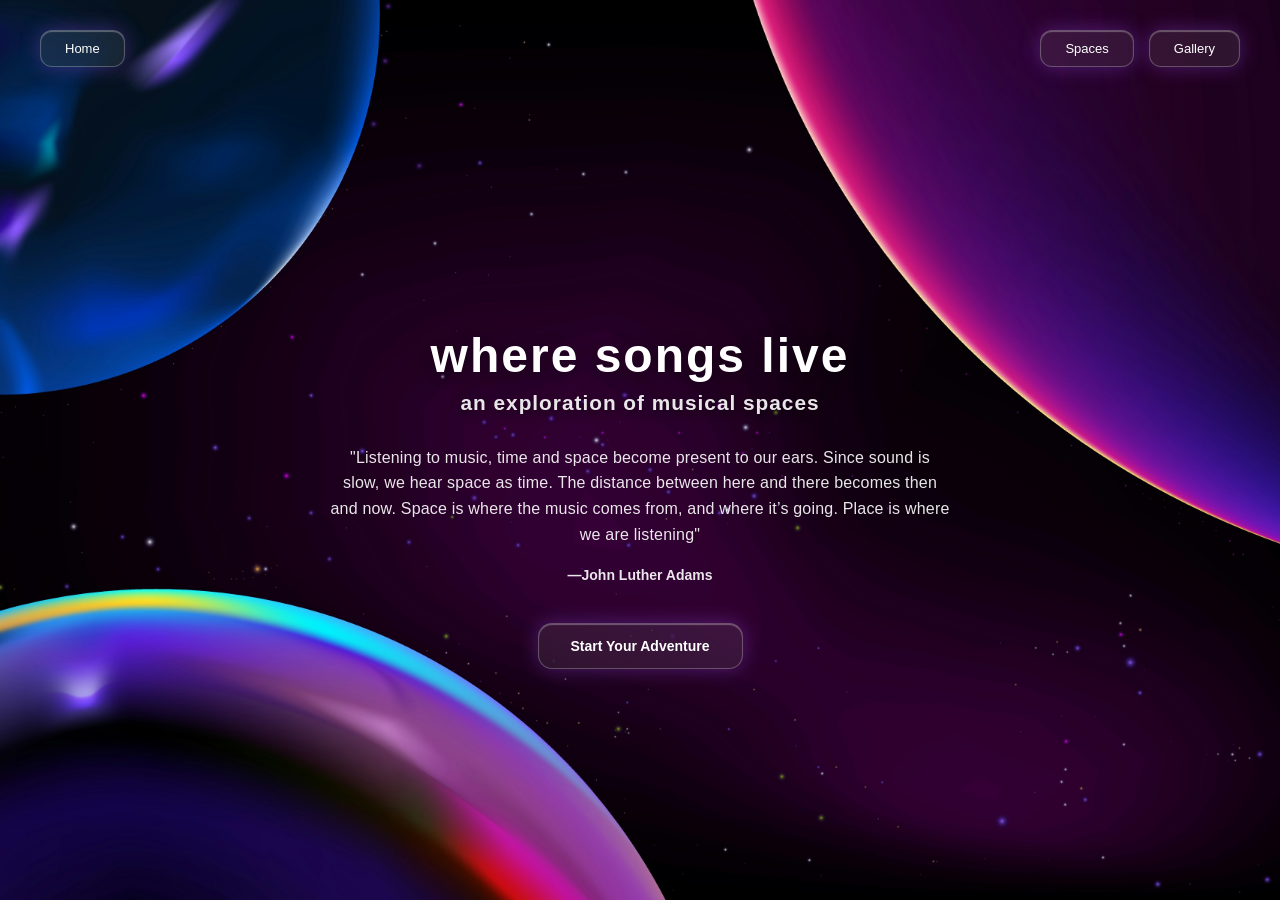
<file: index.html>
<!DOCTYPE html>
<html lang="en">
<head>
    <meta charset="UTF-8">
    <meta name="viewport" content="width=device-width, initial-scale=1.0">
    <title>Glassmorphism Layout</title>
    <link rel="stylesheet" href="style.css">
</head>
<body>

    <div class="background-container">
       
        <header>
            <div class="nav-left">
                <a href="#" class="glass-btn">Home</a>
            </div>
            <div class="nav-right">
                <a href="#" class="glass-btn">Spaces</a>
                <a href="#" class="glass-btn">Gallery</a>
            </div>

        </header>

       
        <main>
            
            <div class="index-title-container">
  <h1 class="main-title">where songs live</h1>
  <p class="subtitle-quote">an exploration of musical spaces</p>
</div>
            <div class="quote-container">
                <p class="quote-text">
                    "Listening to music, time and space become present to our ears. Since sound is slow, we hear space as time. The distance between here and there becomes then and now. Space is where the music comes from, and where it’s going. Place is where we are listening"
                </p>
                <p class="quote-author">—John Luther Adams</p>
                
                <a href="pages/adventure.html" class="glass-btn cta-btn">Start Your Adventure</a>
            </div>
        </main>

    </div>

</body>
</html>
</file>
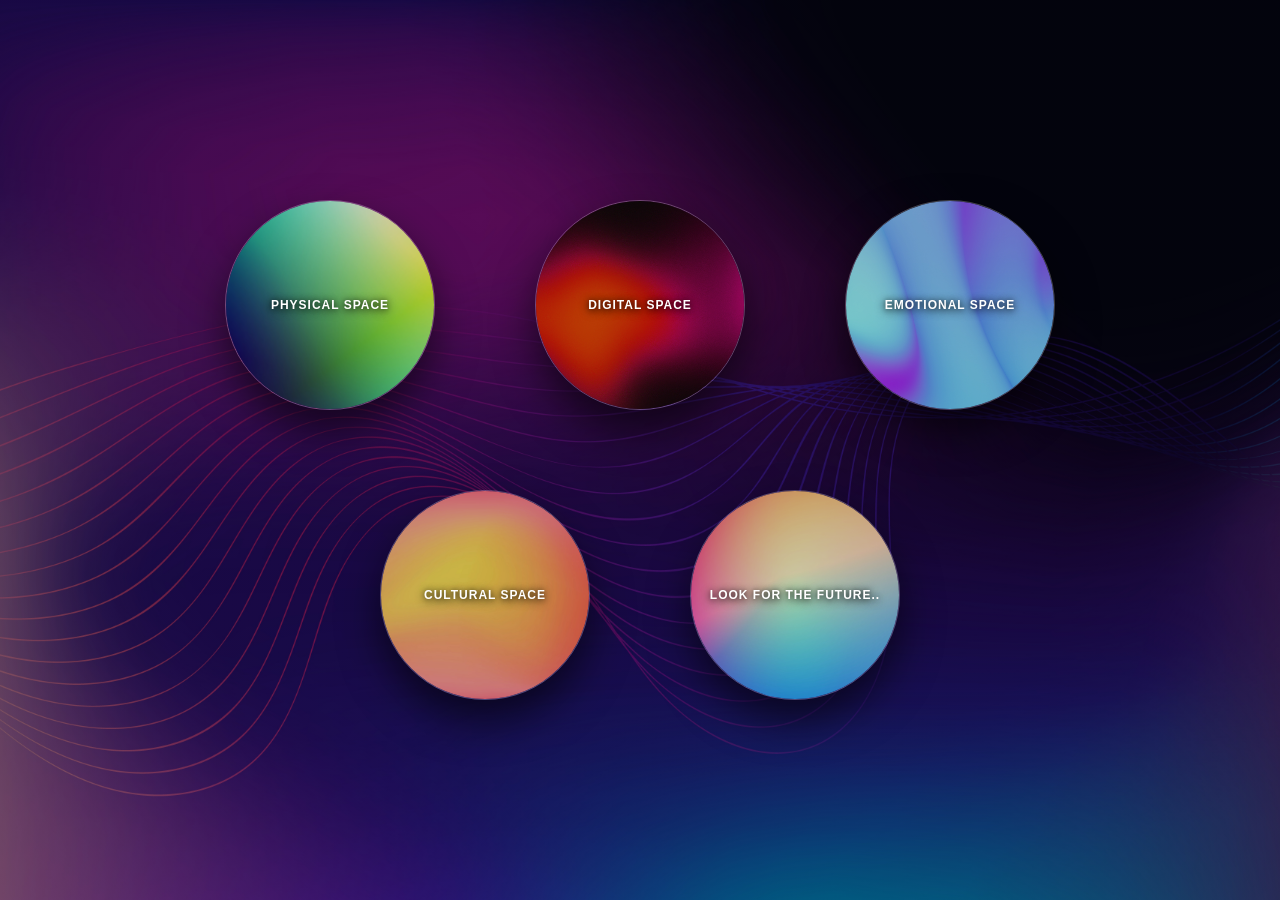
<file: pages/adventure.html>
<!DOCTYPE html>
<html lang="en">
<head>
  <meta charset="UTF-8">
  <meta name="viewport" content="width=device-width, initial-scale=1.0">
  <title>Spaces</title>
  <link rel="stylesheet" href="../pages/style.css">
</head>
<body>

  <div class="circle-grid">
   
    <div class="grid-row">
      <a href="physical.html" class="space-circle">
        <img src="../Images/gradientcircle1.jpg" alt="Physical Space" class="circle-img">
        <span class="space-title">Physical Space</span>
      </a>
      <a href="digital.html" class="space-circle">
        <img src="../Images/gradientcircle2.jpg" alt="Digital Space" class="circle-img">
        <span class="space-title">Digital Space</span>
      </a>
      <a href="emotional.html" class="space-circle">
        <img src="../Images/gradientcircle3.jpg" alt="Emotional Space" class="circle-img">
        <span class="space-title">Emotional Space</span>
      </a>
    </div>

   
    <div class="grid-row">
      <a href="cultural.html" class="space-circle">
        <img src="../Images/gradientcircle4.jpg" alt="Cultural Space" class="circle-img">
        <span class="space-title">Cultural Space</span>
      </a>
      <a href="future.html" class="space-circle">
        <img src="../Images/gradientcircle5.jpg" alt="Future Space" class="circle-img">
        <span class="space-title">Look For The Future..</span>
      </a>
    </div>
  </div>

</body>
</html>
</file>
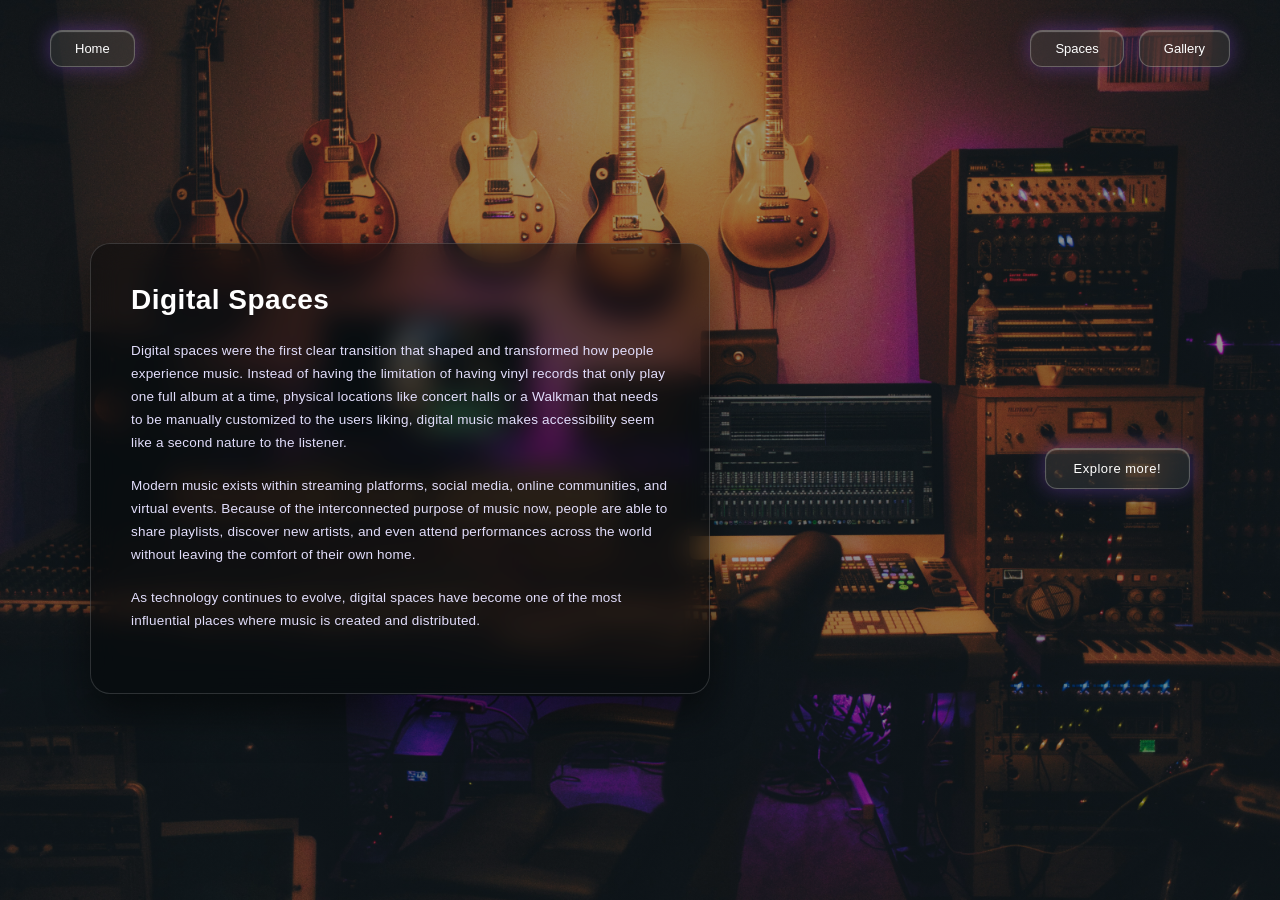
<file: pages/digital.html>
<!DOCTYPE html>
<html lang="en">
<head>
  <meta charset="UTF-8">
  <meta name="viewport" content="width=device-width, initial-scale=1.0">
  <title>Digital Spaces</title>
  <link rel="stylesheet" href="../pages/style.css">
</head>
<body class="digital-page">

  <!-- Top Navigation Bar -->
  <nav class="top-nav">
    <a href="../index.html" class="glass-btn">Home</a>
    <div class="nav-right">
      <a href="../pages/adventure.html" class="glass-btn">Spaces</a>
      <a href="gallery.html" class="glass-btn">Gallery</a>
    </div>
  </nav>

 
  <main class="middle-layout-container">
    <div class="content-card">
      <div class="text-block">
        <h1 class="page-heading">Digital Spaces</h1>
        <p class="page-text">
          Digital spaces were the first clear transition that shaped and transformed how people experience music. Instead of having the limitation of having vinyl records that only play one full album at a time, physical locations like concert halls or a Walkman that needs to be manually customized to the users liking, digital music makes accessibility seem like a second nature to the listener.
        </p>
        <p class="page-text">
          Modern music exists within streaming platforms, social media, online communities, and virtual events. Because of the interconnected purpose of music now, people are able to share playlists, discover new artists, and even attend performances across the world without leaving the comfort of their own home.
        </p>
        <p class="page-text">
          As technology continues to evolve, digital spaces have become one of the most influential places where music is created and distributed.
        </p>
      </div>
    </div>

    
    <div class="middle-explore-wrapper">
      <a href="#" class="glass-btn explore-btn">Explore more!</a>
    </div>
  </main>

</body>
</html>
</file>
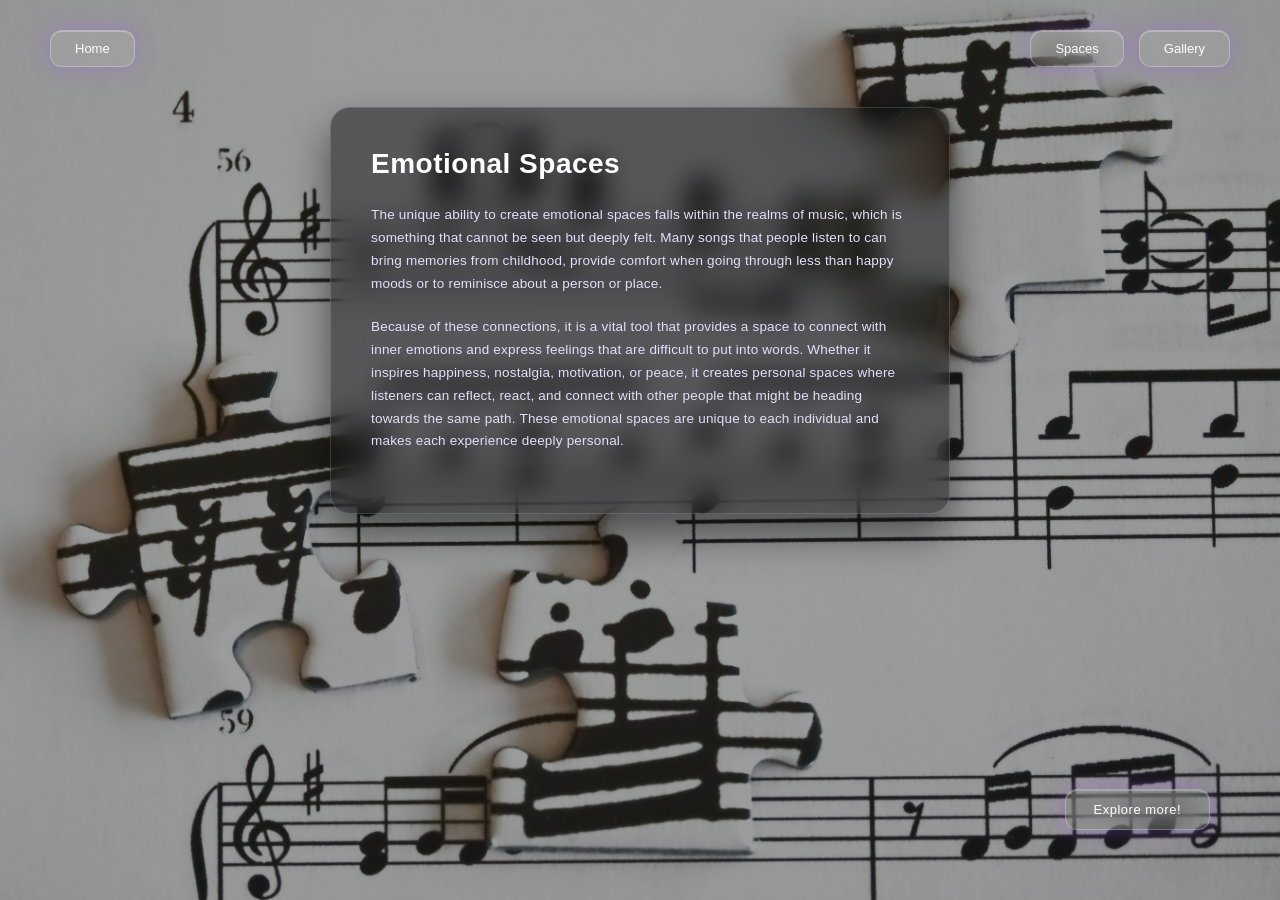
<file: pages/emotional.html>
<!DOCTYPE html>
<html lang="en">
<head>
  <meta charset="UTF-8">
  <meta name="viewport" content="width=device-width, initial-scale=1.0">
  <title>Emotional Spaces</title>
  <link rel="stylesheet" href="../pages/style.css">
</head>
<body class="emotional-page">

  <!-- Top Navigation Bar -->
  <nav class="top-nav">
    <a href="../index.html" class="glass-btn">Home</a>
    <div class="nav-right">
      <a href="../pages/adventure.html" class="glass-btn">Spaces</a>
      <a href="gallery.html" class="glass-btn">Gallery</a>
    </div>
  </nav>

  <!-- Upper-Left Aligned Text Card -->
  <main class="content-container">
    <div class="content-card">
      <div class="text-block">
        <h1 class="page-heading">Emotional Spaces</h1>
        <p class="page-text">
          The unique ability to create emotional spaces falls within the realms of music, which is something that cannot be seen but deeply felt. Many songs that people listen to can bring memories from childhood, provide comfort when going through less than happy moods or to reminisce about a person or place.
        </p>
        <p class="page-text">
          Because of these connections, it is a vital tool that provides a space to connect with inner emotions and express feelings that are difficult to put into words. Whether it inspires happiness, nostalgia, motivation, or peace, it creates personal spaces where listeners can reflect, react, and connect with other people that might be heading towards the same path. These emotional spaces are unique to each individual and makes each experience deeply personal.
        </p>
      </div>
    </div>
  </main>

  <!-- Bottom Right Explore Button -->
  <div class="explore-wrapper">
    <a href="#" class="glass-btn explore-btn">Explore more!</a>
  </div>

</body>
</html>
</file>
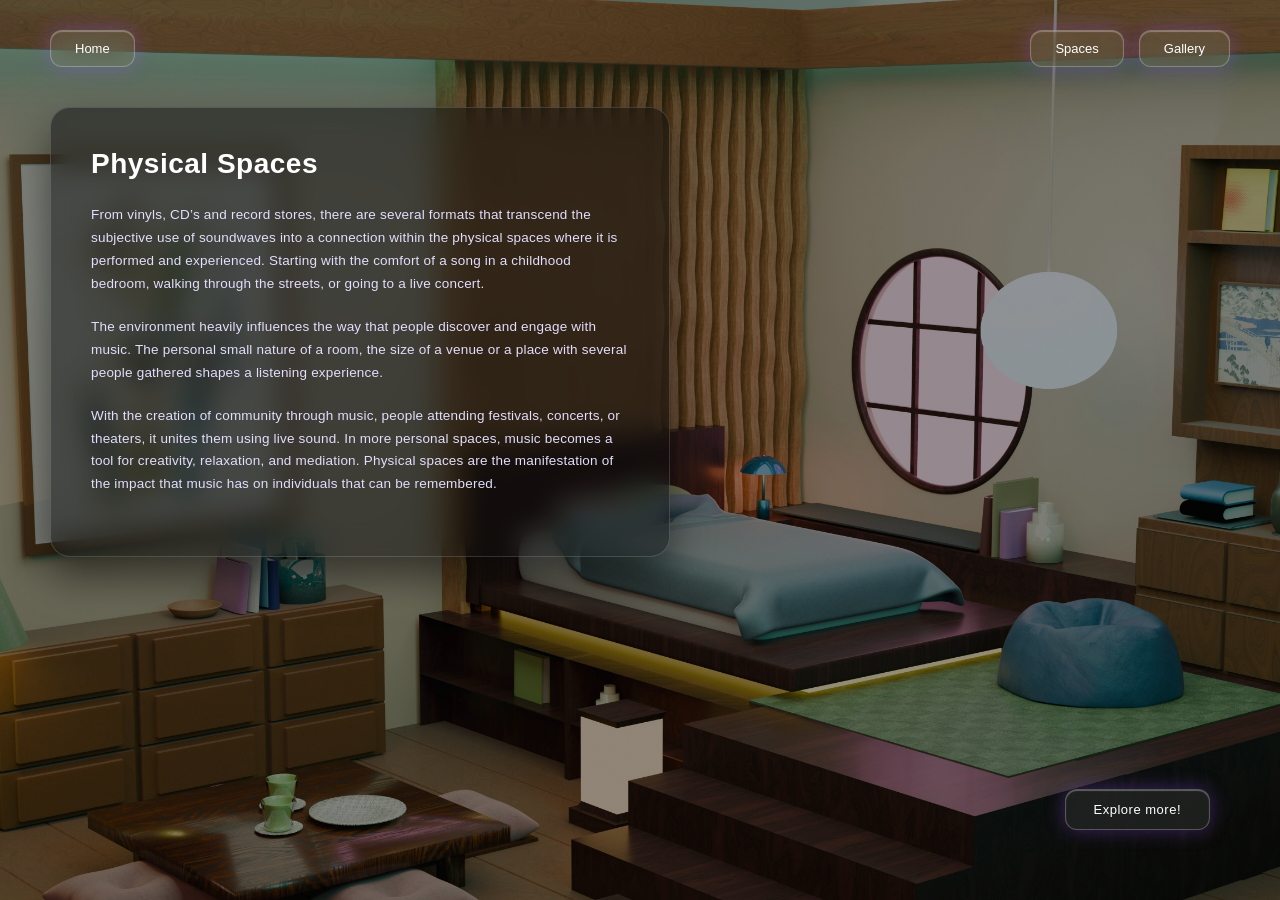
<file: pages/physical.html>
<!DOCTYPE html>
<html lang="en">
<head>
  <meta charset="UTF-8">
  <meta name="viewport" content="width=device-width, initial-scale=1.0">
  <title>Physical Spaces</title>
  <link rel="stylesheet" href="../pages/style.css">
</head><body class="physical-page">

  <!-- Top Navigation Bar -->
  <nav class="top-nav">
    <a href="../index.html" class="glass-btn">Home</a>
    <div class="nav-right">
      <a href="../pages/adventure.html" class="glass-btn">Spaces</a>
      <a href="gallery.html" class="glass-btn">Gallery</a>
    </div>
  </nav>


  <main class="content-container">
    <div class="content-card">
    <div class="text-block">
      <h1 class="page-heading">Physical Spaces</h1>
      <p class="page-text">
        From vinyls, CD’s and record stores, there are several formats that transcend the subjective use of soundwaves into a connection within the physical spaces where it is performed and experienced. Starting with the comfort of a song in a childhood bedroom, walking through the streets, or going to a live concert.
      </p>
      <p class="page-text">
        The environment heavily influences the way that people discover and engage with music. The personal small nature of a room, the size of a venue or a place with several people gathered shapes a listening experience.
      </p>
      <p class="page-text">
        With the creation of community through music, people attending festivals, concerts, or theaters, it unites them using live sound. In more personal spaces, music becomes a tool for creativity, relaxation, and mediation. Physical spaces are the manifestation of the impact that music has on individuals that can be remembered.
      </p>
      </div>
    </div>
  </main>

 
  <div class="explore-wrapper">
    <a href="physical2.html" class="glass-btn explore-btn">Explore more!</a>
  </div>

</body>
</file>
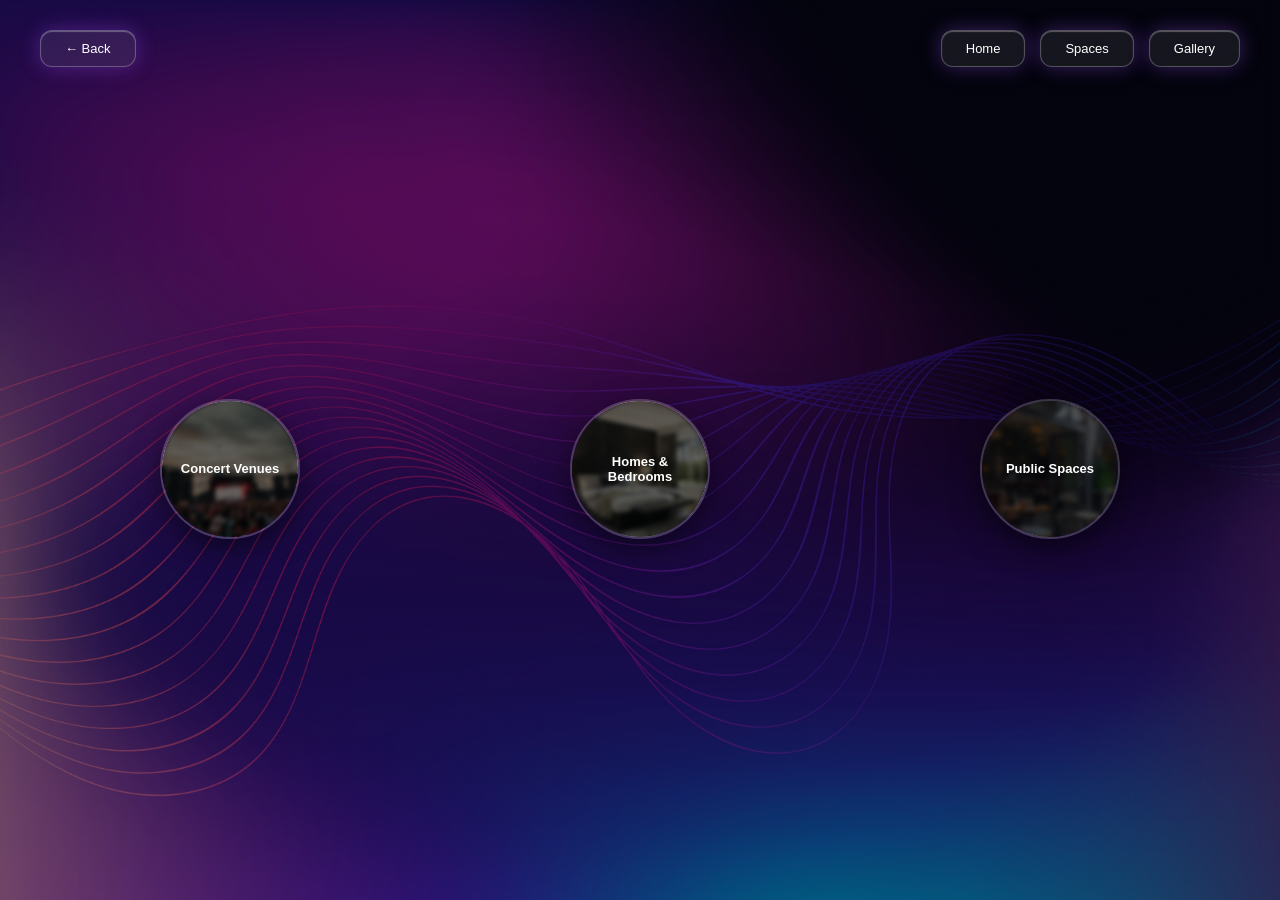
<file: pages/physical2.html>
<!DOCTYPE html>
<html lang="en">
<head>
  <meta charset="UTF-8">
  <meta name="viewport" content="width=device-width, initial-scale=1.0">
  <title>Physical Spaces - Explore</title>
  <link rel="stylesheet" href="../pages/style.css">
</head>
<body class="physical-explore-page">

  <!-- Top Navigation Bar -->
  <nav class="top-nav">
    <a href="physical.html" class="glass-btn">← Back</a>
    <div class="nav-right">
      <a href="../index.html" class="glass-btn">Home</a>
      <a href="../pages/adventure.html" class="glass-btn">Spaces</a>
      <a href="gallery.html" class="glass-btn">Gallery</a>
    </div>
  </nav>

  <!-- 3-Column Layout Container -->
  <main class="three-column-container">
    
    <!-- Column 1 -->
    <div class="column-card-group">
      <div class="circle-badge">
        <img src="../Images/concerts.jpg" alt="Concert Venues">
        <span class="circle-overlay-text">Concert Venues</span>
      </div>
      <div class="content-card">
        <p class="page-text">
          Concert venues are the most recognizable places where people are able to experience the physicality of music. Whether it is a small, local club, arenas or big productions on theaters, these spaces are designed to provide a shared space to bring an audience together to enjoy different types of music. The music is translated through acoustic and electric instruments, lighting, and stage design, providing visuals to the rather digital feel of sound.
        </p>
      </div>
    </div>

    <!-- Column 2 -->
    <div class="column-card-group">
      <div class="circle-badge">
        <img src="../Images/bedroom 2.jpg" alt="Homes & Bedrooms">
        <span class="circle-overlay-text">Homes & Bedrooms</span>
      </div>
      <div class="content-card">
        <p class="page-text">
          Before physical concerts take place, music begins with a deep curiosity inside of a home. Bedrooms, living rooms and home studios are places where people are able to create new music from people around them through speakers or simply enjoy artists inside of headphones. Many music artists are modern in a way that it is not required to record music with big budgets, but instead prefer a more personal approach by producing quality music at home. Musical spaces can appear in many ways that allow creativity in different kinds of places, whether it is small or large expensive productions.
        </p>
      </div>
    </div>

    <!-- Column 3 -->
    <div class="column-card-group">
      <div class="circle-badge">
        <img src="../Images/public places.jpg" alt="Public Spaces">
        <span class="circle-overlay-text">Public Spaces</span>
      </div>
      <div class="content-card">
        <p class="page-text">
          Music is generally part of a person's everyday life, heard in coffee shops, shopping centers, airports and even restaurants, it gives the places that people inhabit a new perspective and unique mood. Public spaces allow individuals to be exposed to different cultures, new sounds and even a place to share the same feelings with an audience. Whether it is street musicians performing in sidewalks, hearing a popular song through the park or background music in an elevator, these everyday environments show how music becomes part of the places of everyday and how it moves with people.
        </p>
      </div>
    </div>

  </main>

  <div></div>

  <script src="../pages/javascript/script.js"></script>
</body>
</html>

</body>
</html>
</file>
<file: style.css>
* {
    box-sizing: border-box;
    margin: 0;
    padding: 0;
}

body, html {
    width: 100%;
    height: 100%;
    font-family: -apple-system, BlinkMacSystemFont, "Segoe UI", Roboto, Helvetica, Arial, sans-serif;
    overflow: hidden;
    color: #ffffff;
}

.background-container {
    min-height: 100vh;
    display: flex;
    flex-direction: column; 

    background-image: url('Images/planets.jpg');
    background-size: cover;
    background-position: center;
}

header {
    width: 100%;
    padding: 30px 40px;
    display: flex;
    justify-content: space-between;
    align-items: center;
    z-index: 10;
}

.nav-right {
    display: flex;
    gap: 15px;
}

main {
    flex: 1;
    display: flex;
    justify-content: center;
    align-items: center;
    padding: 20px;
}
.index-title-container {
  display: flex;
  flex-direction: column;
  align-items: center;
  text-align: center;
  gap: 8px;
  margin-bottom: 25px;
}

.main-title {
  font-size: 3rem;
  font-weight: 700;
  letter-spacing: 2px;
  color: #FFFFFF;
  margin: 0;
  text-shadow: 0 5px 20px rgba(0, 0, 0, 0.5);
}

.subtitle-quote {
  font-size: 1.3rem;
  font-weight: bold;
  font-style: normal;
  color: rgba(255, 255, 255, 0.9);
  margin: 0;
  letter-spacing: 1px;
  text-shadow: 0 3px 10px rgba(0, 0, 0, 0.5);
}
.quote-container {
    max-width: 620px;
    text-align: center;
    display: flex;
    flex-direction: column;
    align-items: center;
}

.quote-text {
    font-size: 16px;
    line-height: 1.6;
    font-weight: 400;
    color: rgba(255, 255, 255, 0.9);
    margin-bottom: 20px;
    letter-spacing: 0.2px;
}

.quote-author {
    font-size: 14px;
    font-weight: 600;
    color: rgba(255, 255, 255, 0.9);
    margin-bottom: 40px;
}

.glass-btn {
    display: inline-block;
    text-decoration: none;
    color: #ffffff;
    font-size: 13px;
    font-weight: 500;
    padding: 10px 24px;
    border-radius: 12px;

    background: rgba(255, 255, 255, 0.08);
    backdrop-filter: blur(16px);
    -webkit-backdrop-filter: blur(16px);
    
  
    border: 1px solid rgba(255, 255, 255, 0.25);
    
  
    box-shadow: 
        0 0 20px rgba(160, 80, 255, 0.35),
        inset 0 1px 1px rgba(255, 255, 255, 0.3);
        
    transition: all 0.3s ease;
}


.cta-btn {
    font-size: 14px;
    font-weight: 600;
    padding: 14px 32px;
    border-radius: 14px;
}


.glass-btn:hover {
    background: rgba(255, 255, 255, 0.16);
    border-color: rgba(255, 255, 255, 0.45);
    box-shadow: 
        0 0 30px rgba(180, 100, 255, 0.6),
        inset 0 1px 2px rgba(255, 255, 255, 0.5);
    transform: translateY(-2px);
}

main {
  display: flex;
  flex-direction: column;
  align-items: center;
  justify-content: center;
  text-align: center;
  min-height: 80vh;
  box-sizing: border-box;
}

.index-title-container {
  display: flex;
  flex-direction: column;
  align-items: center;
  text-align: center;
  gap: 8px;
  margin-bottom: 30px;
}
</file>
<file: pages/style.css>
* {
  box-sizing: border-box;
  margin: 0;
  padding: 0;
}

/* Base Body Styles (Homepage default) */
body {
  background-image: 
    linear-gradient(rgba(4, 6, 7, 0.5), rgba(4, 6, 7, 0.5)), 
    url('../Images/soundwaves.jpg');
  
  background-color: #040607;
  background-size: cover;
  background-position: center;
  background-repeat: no-repeat;
  background-attachment: fixed;

  font-family: 'Helvetica Neue', Helvetica, Arial, sans-serif;
  color: #FFFFFF;
  min-height: 100vh;
  display: flex;
  justify-content: center;
  align-items: center;
  padding: 40px 20px;
}

/* --- HOMEPAGE CIRCLE GRID STYLES --- */

.circle-grid {
  display: flex;
  flex-direction: column;
  gap: 80px; 
  max-width: 1400px;
  width: 100%;
  align-items: center;
}

.grid-row {
  display: flex;
  justify-content: center;
  gap: 100px; 
  width: 100%;
}

/* Base Circle Style */
.space-circle {
  position: relative;
  width: 210px;
  height: 210px;
  border-radius: 50%;
  overflow: hidden; 
  
  border: 1px solid rgba(255, 255, 255, 0.25);
  box-shadow: 0 20px 40px rgba(0, 0, 0, 0.6);
  
  display: flex;
  justify-content: center;
  align-items: center;
  text-decoration: none;
  transition: transform 0.4s ease, box-shadow 0.4s ease;
  cursor: pointer;
}

.circle-img {
  position: absolute;
  top: 0;
  left: 0;
  width: 100%;
  height: 100%;
  object-fit: cover;
  filter: brightness(0.8); 
  transition: transform 0.4s ease;
}

.space-title {
  position: relative;
  z-index: 2;
  font-size: 12px;
  font-weight: 700;
  text-transform: uppercase;
  letter-spacing: 1px;
  color: #FFFFFF;
  text-align: center;
  padding: 0 15px;
  text-shadow: 0 2px 10px rgba(0, 0, 0, 0.9), 0 0 5px rgba(0, 0, 0, 0.5);
}


.space-circle:hover {
  transform: scale(1.07);
  box-shadow: 0 0 35px rgba(255, 255, 255, 0.35);
  border-color: rgba(255, 255, 255, 0.7);
}

.space-circle:hover .circle-img {
  transform: scale(1.1);
}


/* --- CONTENT PAGES LAYOUT (Physical, Digital, etc.) --- */


body.content-page {
  flex-direction: column;
  justify-content: space-between;
  align-items: stretch;
  padding: 30px 50px;
}


.top-nav {
  display: flex;
  justify-content: space-between;
  align-items: center;
  width: 100%;
}

.nav-right {
  display: flex;
  gap: 15px;
}


.glass-btn {
    display: inline-block;
    text-decoration: none;
    color: #ffffff;
    font-size: 13px;
    font-weight: 500;
    padding: 10px 24px;
    border-radius: 12px;

    background: rgba(255, 255, 255, 0.08);
    backdrop-filter: blur(16px);
    -webkit-backdrop-filter: blur(16px);
    
  
    border: 1px solid rgba(255, 255, 255, 0.25);
    
  
    box-shadow: 
        0 0 20px rgba(160, 80, 255, 0.35),
        inset 0 1px 1px rgba(255, 255, 255, 0.3);
        
    transition: all 0.3s ease;
}



.glass-btn:hover {
  background: rgba(255, 255, 255, 0.12);
  border-color: rgba(255, 255, 255, 0.5);
  transform: scale(1.05);
}


.content-container {
  display: flex;
  flex-direction: column;
  justify-content: center;
  flex: 1;
  max-width: 650px;
  margin: 40px 0;
  gap: 40px;
}

.text-block {
  text-align: left;
}

.page-heading {
  font-size: 28px;
  font-weight: 700;
  letter-spacing: 0.5px;
  margin-bottom: 24px;
  color: #FFFFFF;
}

.page-text {
  font-size: 13.5px;
  line-height: 1.7;
  color: #E2DEFC;
  margin-bottom: 20px;
  letter-spacing: 0.2px;
}


.explore-wrapper {
  display: flex;
  justify-content: flex-end;
  width: 100%;
  margin-top: auto;
  margin-bottom: 60px;
  padding-right: 20px; 
}

.explore-btn {
  padding: 12px 28px;
  font-size: 13px;
  letter-spacing: 0.5px;
}


body.physical-page {
  background-image: 
    linear-gradient(rgba(4, 6, 7, 0.4), rgba(4, 6, 7, 0.4)), 
    url('../Images/bedroom\ layout.jpg'); 
  
  background-color: #040607;
  background-size: cover;
  background-position: center;
  background-repeat: no-repeat;
  background-attachment: fixed;

  flex-direction: column;
  justify-content: space-between;
  align-items: stretch;
  padding: 30px 50px;
  min-height: 100vh;
  color: #FFFFFF;
}


.content-card {
  background: rgba(4, 6, 7, 0.45); 
  backdrop-filter: blur(14px); 
  -webkit-backdrop-filter: blur(14px);
  border: 1px solid rgba(255, 255, 255, 0.15); 
  border-radius: 20px; 
  padding: 40px;
  box-shadow: 0 20px 40px rgba(0, 0, 0, 0.5);
  max-width: 620px;
}


.content-container {
  display: flex;
  flex-direction: column;
  justify-content: center;
  flex: 1;
  margin: 40px 0;
}

/* Unique Body Style for Digital Page */
body.digital-page {
  background-image: 
    linear-gradient(rgba(4, 6, 7, 0.4), rgba(4, 6, 7, 0.4)), 
    url('../Images/music\ studio\ .jpg'); /* Change filename to your digital background image */
  
  background-color: #040607;
  background-size: cover;
  background-position: center;
  background-repeat: no-repeat;
  background-attachment: fixed;

  font-family: 'Helvetica Neue', Helvetica, Arial, sans-serif;
  color: #FFFFFF;
  min-height: 100vh;
  display: flex;
  flex-direction: column;
  justify-content: space-between;
  padding: 30px 50px;
}

/* Container to place text card and button side-by-side in the middle */
.middle-layout-container {
  display: flex;
  flex-direction: row;
  justify-content: space-between;
  align-items: center;
  flex: 1;
  width: 100%;
  padding: 0 40px;
  margin: 0;
}

/* Wrapper for centering the button vertically relative to the text box */
.middle-explore-wrapper {
  display: flex;
  justify-content: center;
  align-items: center;
}

/* Unique Body Style for Emotional Page */
body.emotional-page {
  background-image: 
    linear-gradient(rgba(4, 6, 7, 0.4), rgba(4, 6, 7, 0.4)), 
    url('../Images/emotionalbackground.jpg'); /* Replace with your emotional background image filename */
  
  background-color: #040607;
  background-size: cover;
  background-position: center;
  background-repeat: no-repeat;
  background-attachment: fixed;

  font-family: 'Helvetica Neue', Helvetica, Arial, sans-serif;
  color: #FFFFFF;
  min-height: 100vh;
  display: flex;
  flex-direction: column;
  justify-content: space-between;
  padding: 30px 50px;
}

/* Places text container on the upper-left */
.content-container {
  display: flex;
  flex-direction: column;
  justify-content: flex-start;
  flex: 1;
  max-width: 620px;
  margin-top: 40px;
}

/* Glassy Card Container for Text */
.content-card {
  background: rgba(4, 6, 7, 0.45);
  backdrop-filter: blur(14px);
  -webkit-backdrop-filter: blur(14px);
  border: 1px solid rgba(255, 255, 255, 0.15);
  border-radius: 20px;
  padding: 40px;
  box-shadow: 0 20px 40px rgba(0, 0, 0, 0.5);
}

/* Pins Explore Button to Bottom Right */
.explore-wrapper {
  display: flex;
  justify-content: flex-end;
  width: 100%;
  margin-top: auto;
  margin-bottom: 40px;
  padding-right: 20px;
}

/* Unique Body Style for this Page */
body.cultural-bottom-page {
  background-image: 
    linear-gradient(rgba(4, 6, 7, 0.4), rgba(4, 6, 7, 0.4)), 
    url('../Images/cultural.jpg'); 
  
  background-color: #040607;
  background-size: cover;
  background-position: center;
  background-repeat: no-repeat;
  background-attachment: fixed;

  font-family: 'Helvetica Neue', Helvetica, Arial, sans-serif;
  color: #FFFFFF;
  min-height: 100vh;
  display: flex;
  flex-direction: column;
  justify-content: space-between;
  padding: 30px 50px;
}

/* Uses CSS Grid to lock the layout into two distinct columns */
.right-layout-container {
  display: grid;
  grid-template-columns: 1fr auto; /* Column 1 fills middle space, Column 2 hugs card */
  align-items: center;
  width: 100%;
  max-width: 1400px;
  margin: auto auto;
  padding: 0 50px;
}

/* Places the explore button nicely in that left/middle column */
.middle-buttons-group {
  display: flex;
  justify-content: center;
  align-items: center;
}

/* Forces your text card to sit cleanly on the right column */
.right-layout-container .content-card {
  justify-self: end; /* Snaps the card to the far right */
}

/* Unique body layout strictly for the explore sub-page */
body.physical-explore-page {
  background-color: #040607;
  font-family: 'Helvetica Neue', Helvetica, Arial, sans-serif;
  color: #FFFFFF;
  min-height: 100vh;
  display: flex;
  flex-direction: column;
  justify-content: space-between;
  padding: 30px 40px;
  box-sizing: border-box;
}

/* 3-Column Grid Container specifically for the sub-page */
.three-column-container {
  display: grid;
  grid-template-columns: repeat(3, 1fr);
  gap: 30px;
  width: 100%;
  max-width: 1350px;
  margin: auto auto;
  align-items: start;
  padding: 20px 0;
}

/* Vertical grouping for each column */
.column-card-group {
  display: flex;
  flex-direction: column;
  align-items: center;
  gap: 25px;
}

/* Circle badges with permanent overlay titles */
.circle-badge {
  position: relative;
  width: 140px;
  height: 140px;
  border-radius: 50%;
  overflow: hidden;
  border: 2px solid rgba(255, 255, 255, 0.2);
  box-shadow: 0 10px 30px rgba(0, 0, 0, 0.5);
  display: flex;
  justify-content: center;
  align-items: center;
}

.circle-badge img {
  width: 100%;
  height: 100%;
  object-fit: cover;
}

.circle-overlay-text {
  position: absolute;
  inset: 0;
  background: rgba(4, 6, 7, 0.6);
  backdrop-filter: blur(2px);
  display: flex;
  justify-content: center;
  align-items: center;
  text-align: center;
  font-weight: bold;
  font-size: 13px;
  color: #FFFFFF;
  padding: 15px;
  opacity: 1;
}

/* Makes the circle cursor look clickable and sets up hover zoom transition */
.circle-badge {
  cursor: pointer;
  transition: transform 0.3s ease, box-shadow 0.3s ease;
}

/* Makes the circle grow bigger when hovered */
.circle-badge:hover {
  transform: scale(1.08);
  box-shadow: 0 15px 40px rgba(0, 0, 0, 0.7);
}

/* Hides the text cards by default until their matching circle is clicked */
body.physical-explore-page .content-card {
  display: none;
}
</file>
